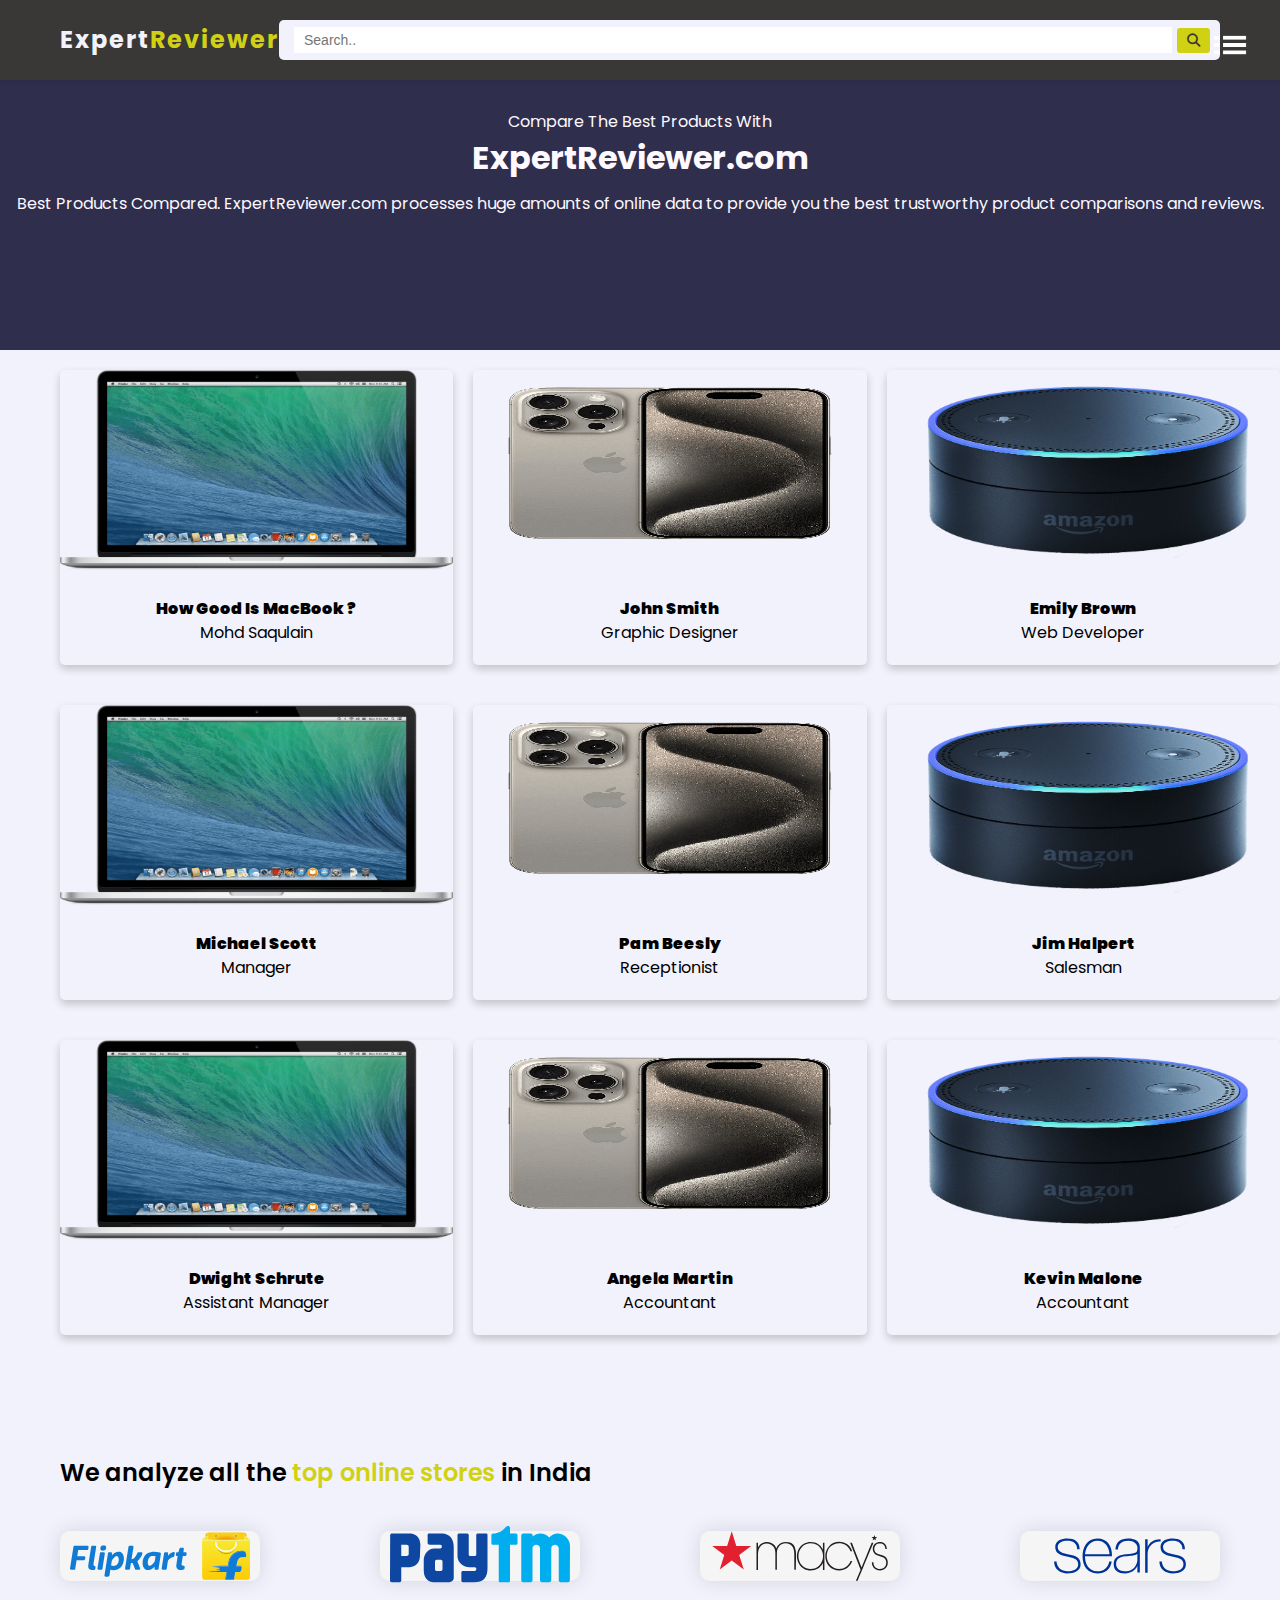
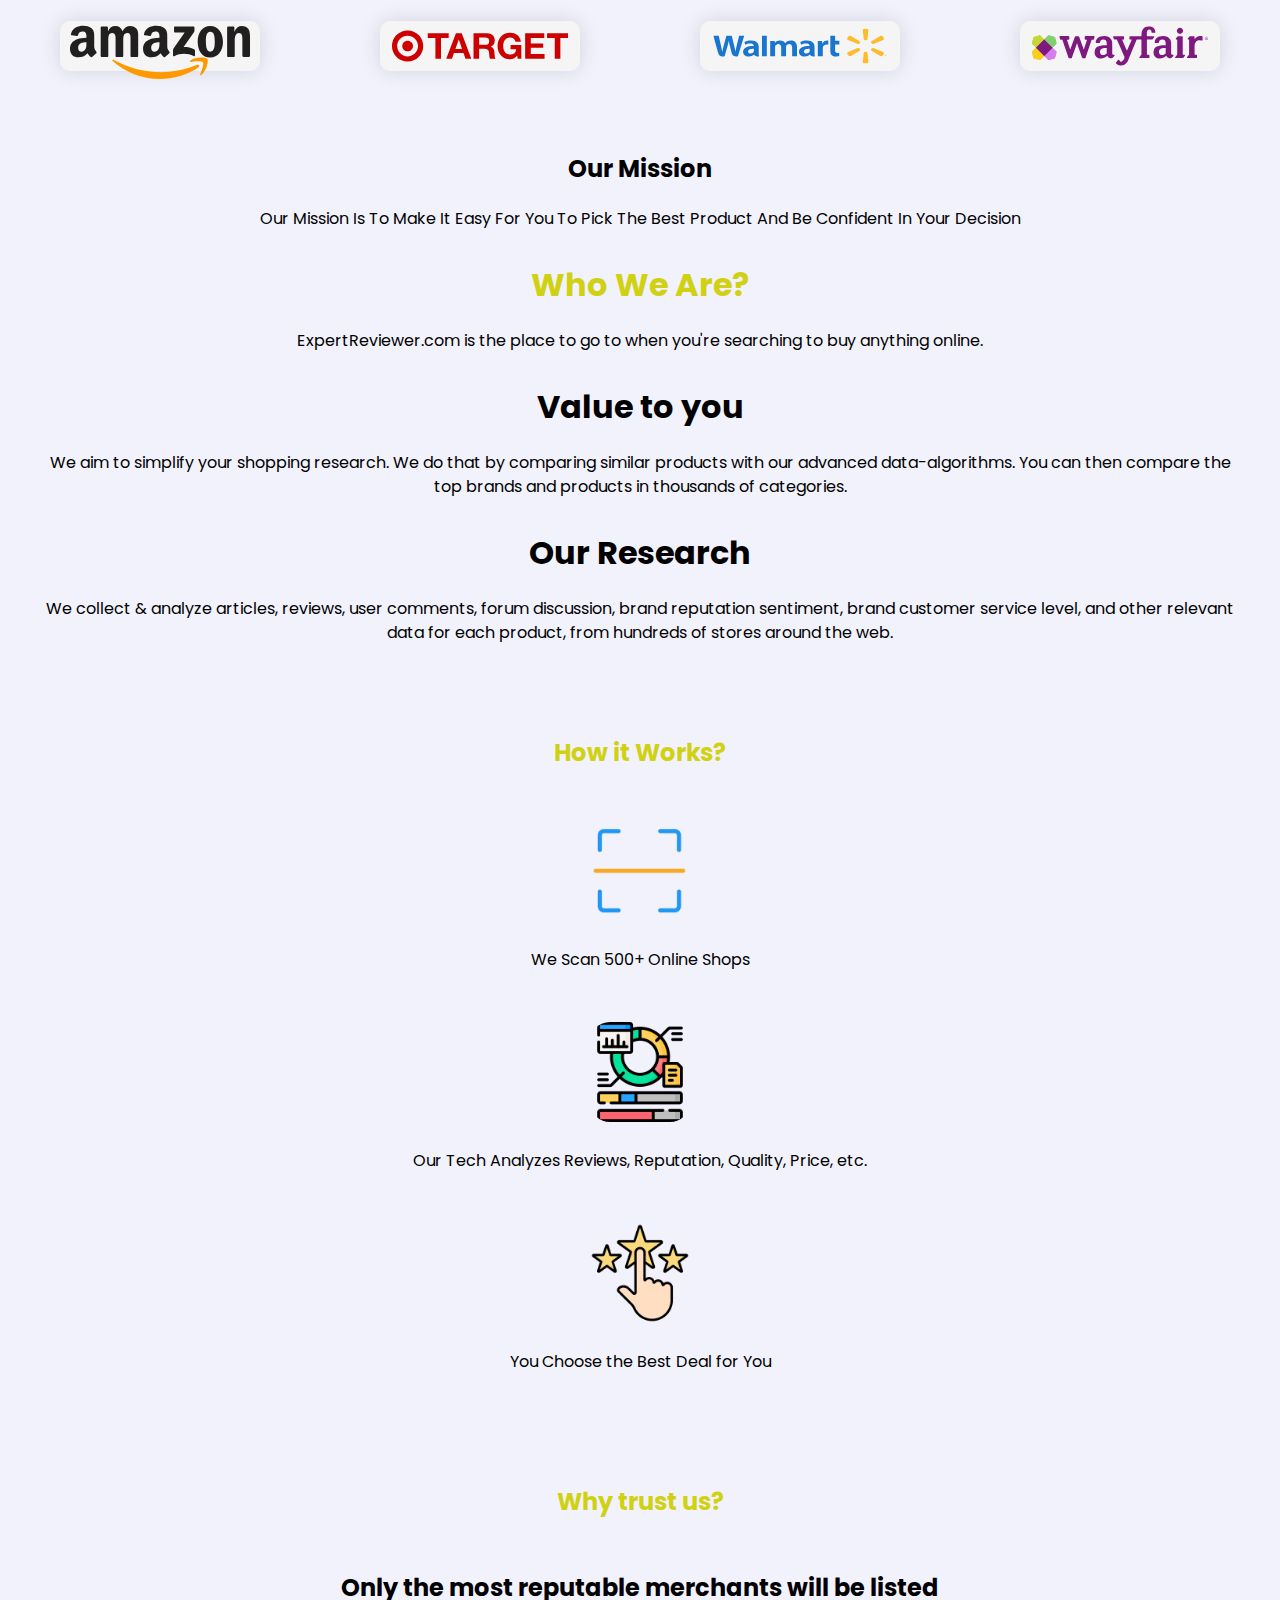
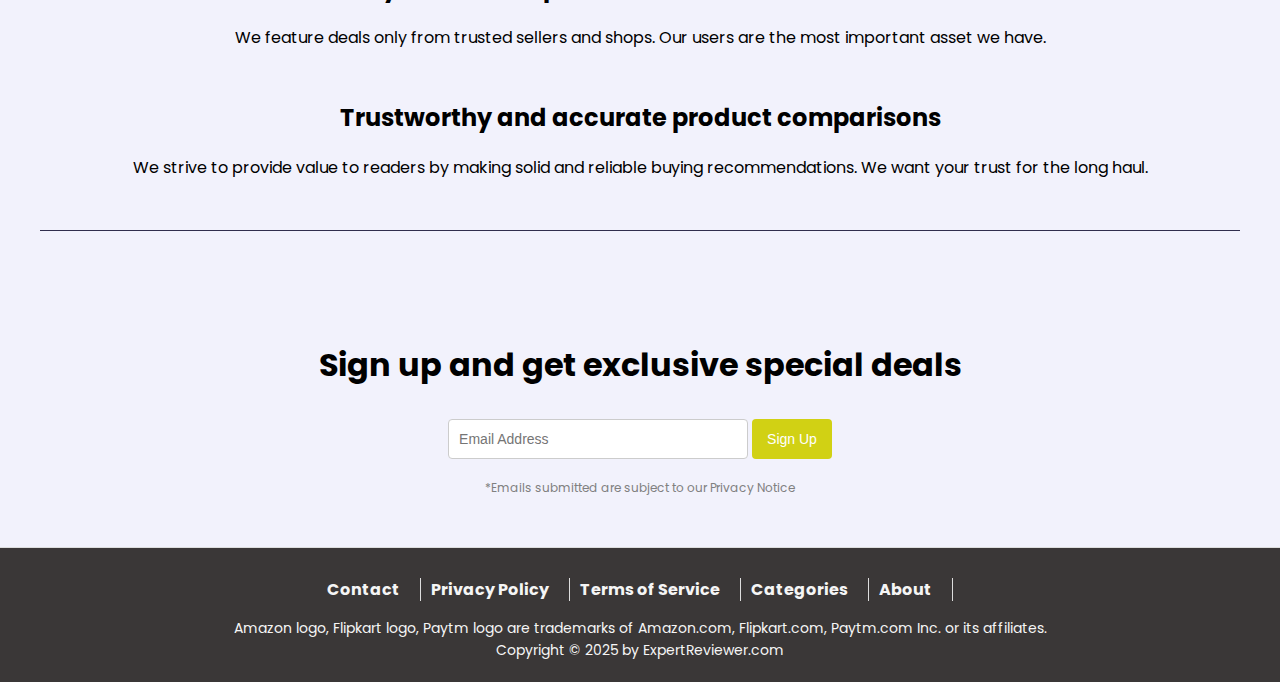
<file: index.html>
<!DOCTYPE html>
<html lang="en">
<head>
    <meta charset="UTF-8">
    <meta name="viewport" content="width=device-width, initial-scale=1.0">
    <title>Expert Reviewer</title>
    <link rel="icon" type="image/png" href="Images/Er.png" />
    <link rel="stylesheet" href="Css/style.css">
    <link rel="stylesheet" href="https://cdnjs.cloudflare.com/ajax/libs/font-awesome/6.7.2/css/all.min.css">
    <script src="Js/script.js"></script>
</head>
<body>
<header class="nav-bar">
    <div class="header-container">
        <div class="logo">
            <a href="index.html">Expert<span>Reviewer</span></a>
        </div>
        <ul class="nav">
            <li><a href="Categories.html">Browse Products<i class="arrow"></i><div class="line"></div></a></li>
            <li><a href="Reviews.html">Reviews<div class="line"></div></a></li>
            <li><a href="#">About<div class="line"></div></a></li>
            <li><a href="#">Today's Deals<div class="line"></div></a></li>
        </ul>
        <div class="search-bar">
            <input type="text" placeholder="Search..">
            <button type="submit"><i class="fa fa-search"></i></button>
        </div>
        <img src="Images/menu_button.png" alt="" class="menu-btn">
    </div>
</header>
<div class="header-collapsible-container">
    <div class="browse-by-categories">
        <p>Popular Categories</p>
        <ul>
            <li><a href="#">Browse By Popularity</a></li>
            <li><a href="#">Browse By Categories</a></li>
            <li><a href="#">Browse By Categories</a></li>
            <li><a href="#">Browse By Categories</a></li>
        </ul>
    </div>
    <div class="browse-by-categories">
        <p>Other Categories</p>
        <ul>
            <li><a href="#">Browse By Popularity</a></li>
            <li><a href="#">Browse By Categories</a></li>
            <li><a href="#">Browse By Categories</a></li>
            <li><a href="#">Browse By Categories</a></li>
        </ul>
    </div>
    <div class="browse-by-categories">
        <p>Xyz Categories</p>
        <ul>
            <li><a href="#">Browse By Popularity</a></li>
            <li><a href="#">Browse By Categories</a></li>
            <li><a href="#">Browse By Categories</a></li>
            <li><a href="#">Browse By Categories</a></li>
        </ul>
    </div>
</div>
<div class="header-info-section">
<p>Compare The Best Products With</p>
<h1>ExpertReviewer.com</h1>
<p>Best Products Compared. ExpertReviewer.com processes huge amounts of online data to provide you the best trustworthy product comparisons and reviews.</p>
</div>  
<div class="categories-strip">
    <a href="#" class="btn">Electronics</a>
    <a href="#" class="btn">Home and Kitchen</a>
    <a href="#" class="btn">Games</a>
    <a href="#" class="btn">Computers and Laptops</a>
    <a href="#" class="btn">Sports and Fittness</a>
</div>
<div class="mid-section">
      <!-- Row 1 -->
      <div class="row">
        <div class="card">
          <img src="Images/Alexa.png" alt="Avatar">
          <div class="container">
            <h4><b>How Good Is MacBook ? </b></h4>
            <p>Mohd Saqulain</p>
          </div>
        </div>
        <div class="card">
          <img src="Images/iphone.png" alt="Avatar">
          <div class="container">
            <h4><b>John Smith</b></h4>
            <p>Graphic Designer</p>
          </div>
        </div>
        <div class="card">
          <img src="Images/laptop.png" alt="Avatar">
          <div class="container">
            <h4><b>Emily Brown</b></h4>
            <p>Web Developer</p>
          </div>
        </div>
      </div>

      <div class="row">
        <div class="card">
          <img src="Images/Alexa.png" alt="Avatar">
          <div class="container">
            <h4><b>Michael Scott</b></h4>
            <p>Manager</p>
          </div>
        </div>
        <div class="card">
          <img src="Images/iphone.png" alt="Avatar">
          <div class="container">
            <h4><b>Pam Beesly</b></h4>
            <p>Receptionist</p>
          </div>
        </div>
        <div class="card">
          <img src="Images/laptop.png" alt="Avatar">
          <div class="container">
            <h4><b>Jim Halpert</b></h4>
            <p>Salesman</p>
          </div>
        </div>
      </div>
  
      
      <div class="row">
        <div class="card">
          <img src="Images/Alexa.png" alt="Avatar">
          <div class="container">
            <h4><b>Dwight Schrute</b></h4>
            <p>Assistant Manager</p>
          </div>
        </div>
        <div class="card">
          <img src="Images/iphone.png" alt="Avatar">
          <div class="container">
            <h4><b>Angela Martin</b></h4>
            <p>Accountant</p>
          </div>
        </div>
        <div class="card">
          <img src="Images/laptop.png" alt="Avatar">
          <div class="container">
            <h4><b>Kevin Malone</b></h4>
            <p>Accountant</p>
          </div>
        </div>
      </div>
  </div>
<div class="lower-sections">
  <div class="lower-sections-1">
    <h2>We analyze all the <span>top online stores</span> in India</h2>
    <ul>
      <li class="btn"><img src="Images/flipkart.svg" alt=""></li>
      <li class="btn"><img src="Images/paytm.svg" alt=""></li>
      <li class="btn"><img src="Images/macys.svg" alt=""></li>
      <li class="btn"><img src="Images/sears.svg" alt=""></li>
    </ul>
    <ul>
      <li class="btn"><img src="Images/amazon.svg" alt=""></li>
      <li class="btn"><img src="Images/target.svg" alt=""></li>
      <li class="btn"><img src="Images/walmart.svg" alt=""></li>
      <li class="btn"><img src="Images/wayfair.svg" alt=""></li>
    </ul>
  </div>
  <div class="lower-sections-2">
    <h2>Our Mission</h2>
    <p>Our Mission Is To Make It Easy For You To Pick The Best Product And Be Confident In Your Decision</p>
    <div class="lower-sections-2-row">
      <div class="lower-sections-2-item">
        <h1 style="color: var(--text-yellow);">Who We Are?</h1>
        <p>ExpertReviewer.com is the place to go to when you're searching to buy anything online.</p>
      </div>
      <div class="lower-sections-2-item">
        <h1>Value to you</h1>
        <p>We aim to simplify your shopping research. We do that by comparing similar products with our advanced data-algorithms. You can then compare the top brands and products in thousands of categories.</p>
      </div>
      <div class="lower-sections-2-item">
        <h1>Our Research</h1>
        <p>We collect & analyze articles, reviews, user comments, forum discussion, brand reputation sentiment, brand customer service level, and other relevant data for each product, from hundreds of stores around the web.</p>
      </div>
    </div>
  </div>
  <div class="lower-sections-3">
    <h2 style="color: var(--text-yellow);">How it Works?</h2>
    <div class="lower-sections-3-row">
      <div class="lower-sections-3-item">
        <img src="Images/qr-scan.png">
        <p>We Scan 500+ Online Shops</p>
      </div>
      <div class="lower-sections-3-item">
        <img src="Images/analytics.png">
        <p>Our Tech Analyzes Reviews, Reputation, Quality, Price, etc.</p>
      </div>
      <div class="lower-sections-3-item">
        <img src="Images/rating.png">
        <p>You Choose the Best Deal for You</p>
      </div>
    </div>
  </div>
  <div class="lower-sections-4">
    <h2 style="color: var(--text-yellow);">Why trust us?</h2>
    <div class="lower-sections-4-row">
      <div class="lower-sections-4-item">
        <h2>Only the most reputable merchants will be listed</h2>
        <p>We feature deals only from trusted sellers and shops. Our users are the most important asset we have.</p>
      </div>
      <div class="lower-sections-4-item">
        <h2>Trustworthy and accurate product comparisons</h2>
        <p>We strive to provide value to readers by making solid and reliable buying recommendations. We want your trust for the long haul.</p>
      </div>
    </div>
  </div>
  <div class="lower-sections-5">
    <div class="lower-sections-5-row">
      <div class="lower-sections-5-item">
        <h1>Sign up and get exclusive special deals</h1>
      </div>
      <div class="lower-sections-5-item">
        <input type="email" placeholder="Email Address">
            <button type="submit">Sign Up</button>
        <p>*Emails submitted are subject to our Privacy Notice</p>
      </div>
    </div>
  </div>
</div>
<footer class="site-footer">
  <div class="footer-links">
    <ul>
      <li><a href="#contact">Contact</a></li>
      <li><a href="#privacy-policy">Privacy Policy</a></li>
      <li><a href="#terms-of-service">Terms of Service</a></li>
      <li><a href="#categories">Categories</a></li>
      <li><a href="#about">About</a></li>
    </ul>
  </div>
  <div class="footer-disclaimer">
    <p>Amazon logo, Flipkart logo, Paytm logo are trademarks of Amazon.com, Flipkart.com, Paytm.com Inc. or its affiliates.</p>
    <p>Copyright © 2025 by ExpertReviewer.com</p>
  </div>
</footer>
</body>
</html>
</file>
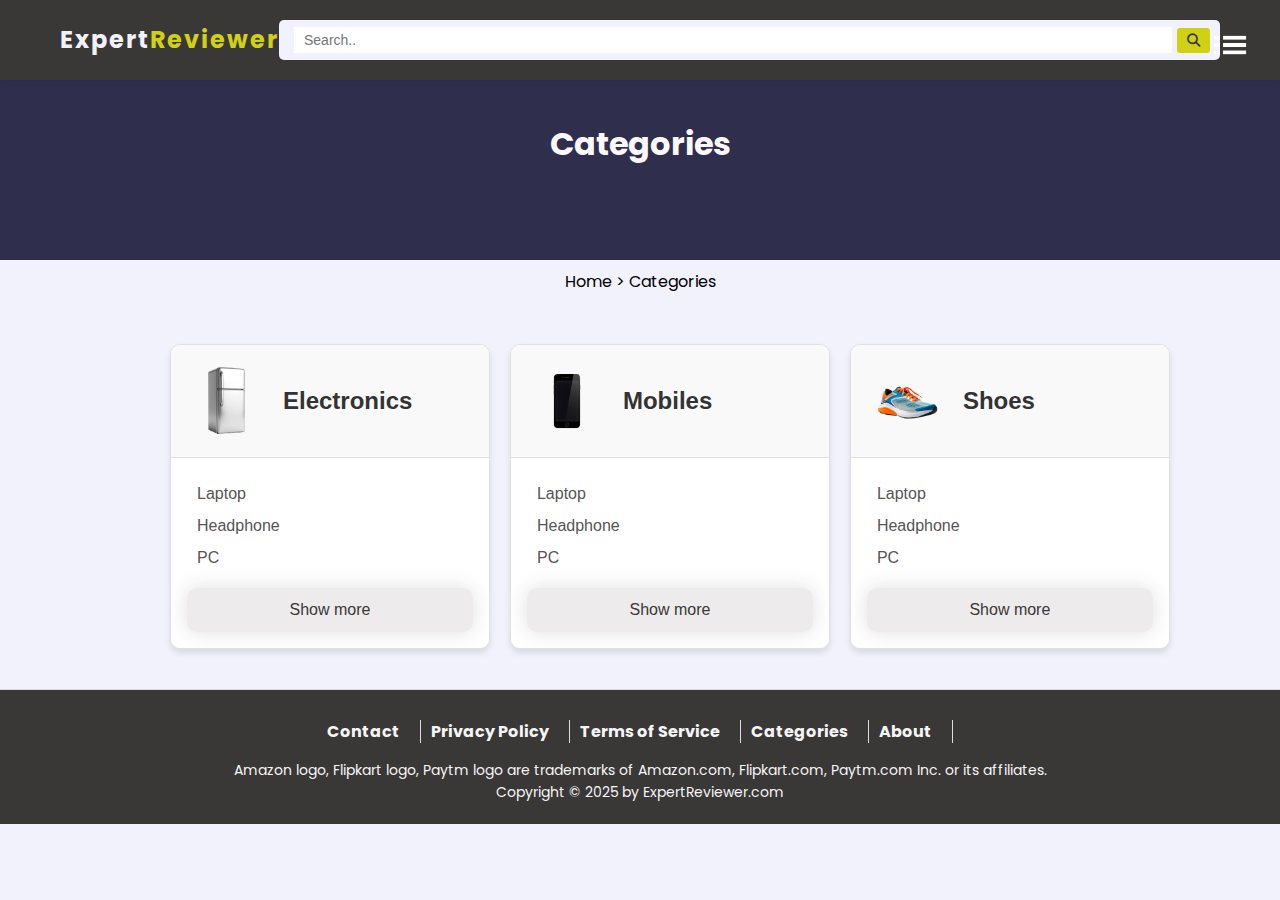
<file: Categories.html>
<!DOCTYPE html>
<html lang="en">
<head>
    <meta charset="UTF-8">
    <meta name="viewport" content="width=device-width, initial-scale=1.0">
    <title>Categories</title>
    <link rel="icon" type="image/png" href="Images/Er.png" />
    <link rel="stylesheet" href="Css/style.css">
    <link rel="stylesheet" href="Css/categories.css">
    <link rel="stylesheet" href="https://cdnjs.cloudflare.com/ajax/libs/font-awesome/6.7.2/css/all.min.css">
    <script src="Js/script.js"></script>
</head>
<body>
    <header class="nav-bar">
        <div class="header-container">
            <div class="logo">
                <a href="index.html">Expert<span>Reviewer</span></a>
            </div>
            <ul class="nav">
                <li><a href="#">Browse Products<i class="arrow"></i><div class="line"></div></a></li>
                <li><a href="#">Reviews<div class="line"></div></a></li>
                <li><a href="#">About<div class="line"></div></a></li>
                <li><a href="#">Today's Deals<div class="line"></div></a></li>
            </ul>
            <div class="search-bar">
                <input type="text" placeholder="Search..">
                <button type="submit"><i class="fa fa-search"></i></button>
            </div>
            <img src="Images/menu_button.png" alt="" class="menu-btn">
        </div>
    </header>
    <div class="header-collapsible-container">
        <div class="browse-by-categories">
            <p>Popular Categories</p>
            <ul>
                <li><a href="#">Browse By Popularity</a></li>
                <li><a href="#">Browse By Categories</a></li>
                <li><a href="#">Browse By Categories</a></li>
                <li><a href="#">Browse By Categories</a></li>
            </ul>
        </div>
        <div class="browse-by-categories">
            <p>Other Categories</p>
            <ul>
                <li><a href="#">Browse By Popularity</a></li>
                <li><a href="#">Browse By Categories</a></li>
                <li><a href="#">Browse By Categories</a></li>
                <li><a href="#">Browse By Categories</a></li>
            </ul>
        </div>
        <div class="browse-by-categories">
            <p>Xyz Categories</p>
            <ul>
                <li><a href="#">Browse By Popularity</a></li>
                <li><a href="#">Browse By Categories</a></li>
                <li><a href="#">Browse By Categories</a></li>
                <li><a href="#">Browse By Categories</a></li>
            </ul>
        </div>
    </div>
    <div class="header-info-section">
    <h1>Categories</h1>
    </div>  
    <div class="categories-strip">
        <a href="#" class="btn">Electronics</a>
        <a href="#" class="btn">Home and Kitchen</a>
        <a href="#" class="btn">Games</a>
        <a href="#" class="btn">Computers and Laptops</a>
        <a href="#" class="btn">Sports and Fittness</a>
    </div>
<div class="bread-crumb">
    Home > Categories
</div>
<div class="categories-list">
    <div class="row">
        <div class="card">
            <div class="card-header">
              <img src="Images/fridge.png" alt="Electronics" class="card-image" />
              <h2 class="card-title">Electronics</h2>
            </div>
            <hr />
            <div class="card-categories">
              <ul>
                <li>Laptop</li>
                <li>Headphone</li>
                <li>PC</li>
              </ul>
              <a href="" class="btn">Show more</a>
            </div>
          </div> 
          <div class="card">
            <div class="card-header">
              <img src="Images/phone.png" alt="Electronics" class="card-image" />
              <h2 class="card-title">Mobiles</h2>
            </div>
            <hr />
            <div class="card-categories">
              <ul>
                <li>Laptop</li>
                <li>Headphone</li>
                <li>PC</li>
              </ul>
              <a href="" class="btn">Show more</a>
            </div>
          </div>  
          <div class="card">
            <div class="card-header">
              <img src="Images/shoes.png" alt="Electronics" class="card-image" />
              <h2 class="card-title">Shoes</h2>
            </div>
            <hr />
            <div class="card-categories">
              <ul>
                <li>Laptop</li>
                <li>Headphone</li>
                <li>PC</li>
              </ul>
              <a href="Shoes.html" class="btn">Show more</a>
            </div>
          </div>   
    </div> 
         
</div>
<footer class="site-footer">
    <div class="footer-links">
      <ul>
        <li><a href="#contact">Contact</a></li>
        <li><a href="#privacy-policy">Privacy Policy</a></li>
        <li><a href="#terms-of-service">Terms of Service</a></li>
        <li><a href="#categories">Categories</a></li>
        <li><a href="#about">About</a></li>
      </ul>
    </div>
    
    <div class="footer-disclaimer">
      <p>Amazon logo, Flipkart logo, Paytm logo are trademarks of Amazon.com, Flipkart.com, Paytm.com Inc. or its affiliates.</p>
      <p>Copyright © 2025 by ExpertReviewer.com</p>
    </div>
  </footer>
</body>
</html>
</file>
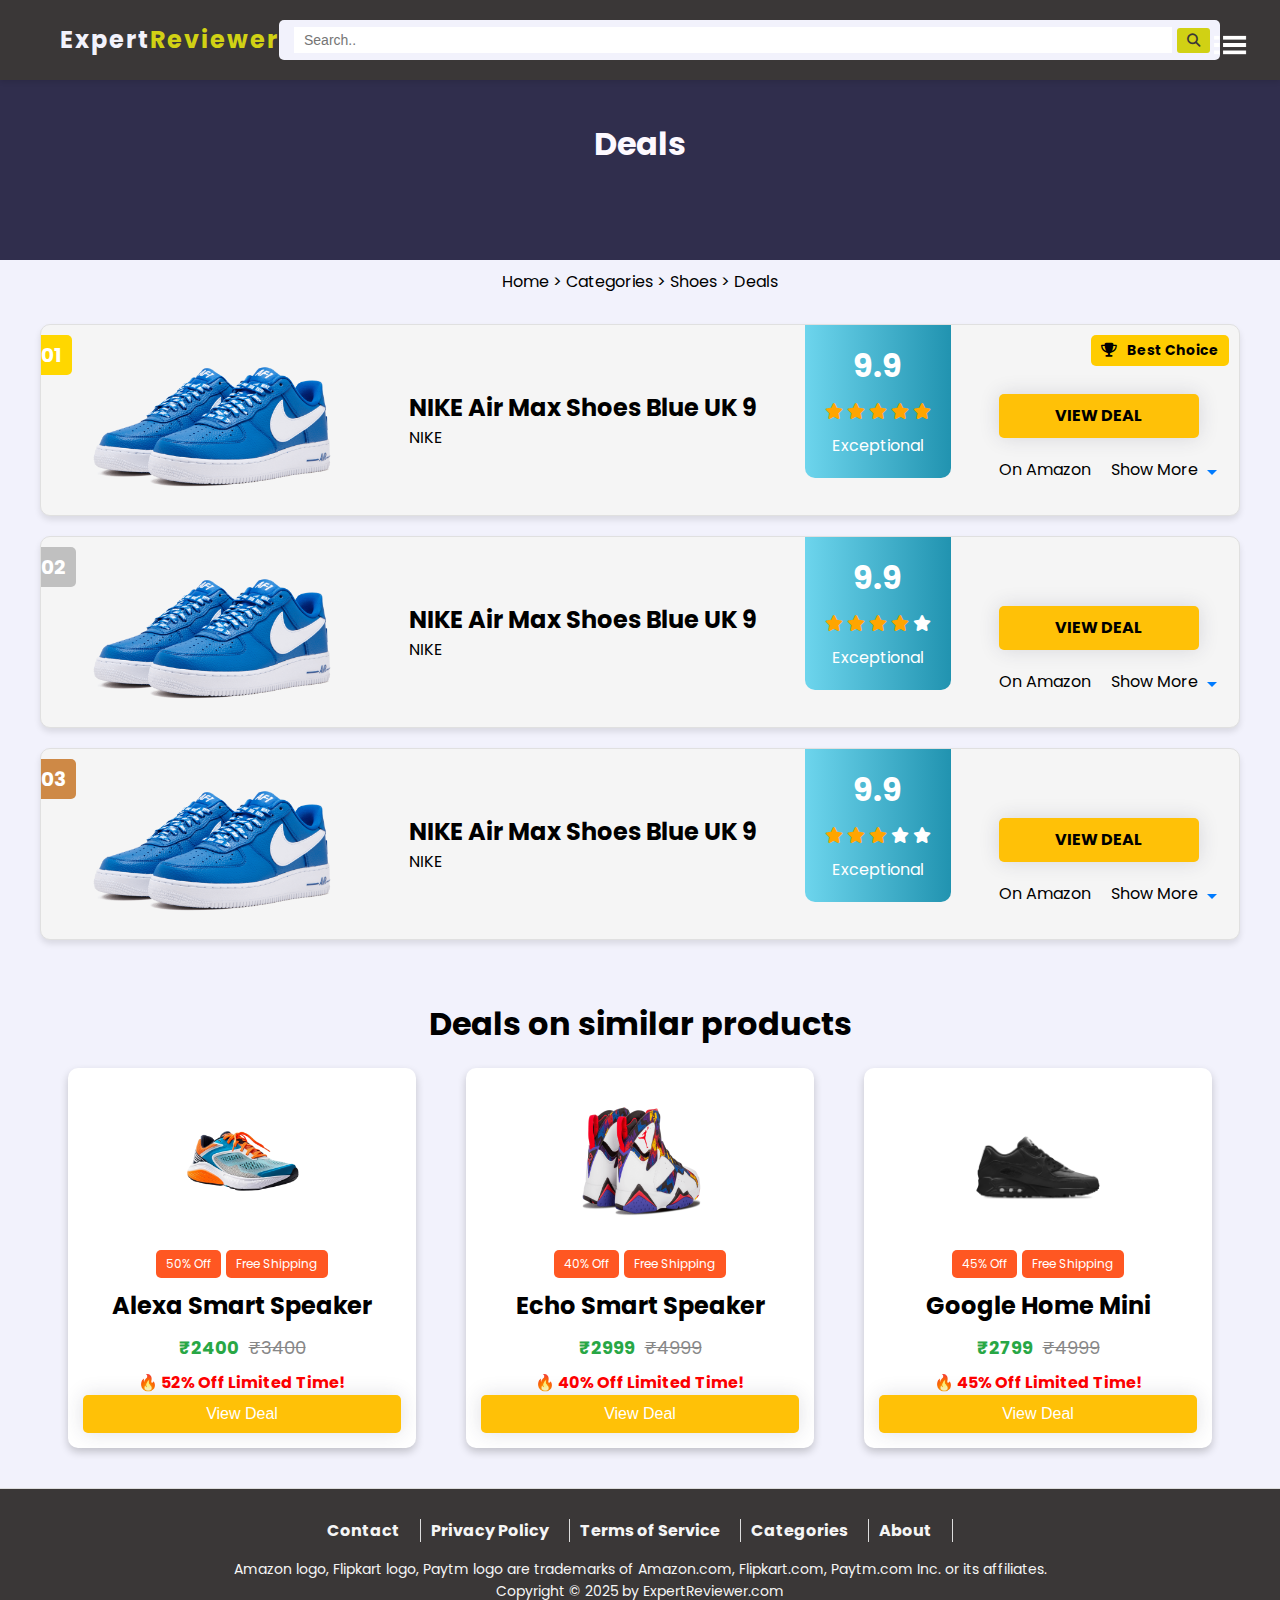
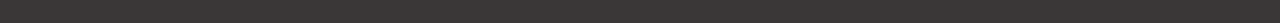
<file: Deals-Page.html>
<!DOCTYPE html>
<html lang="en">
<head>
    <meta charset="UTF-8">
    <meta name="viewport" content="width=device-width, initial-scale=1.0">
    <title>Deals</title>
    <link rel="icon" type="image/png" href="Images/Er.png" />
    <link rel="stylesheet" href="Css/style.css">
    <link rel="stylesheet" href="Css/deals.css">
    <link rel="stylesheet" href="Css/categories.css">
    <link rel="stylesheet" href="https://cdnjs.cloudflare.com/ajax/libs/font-awesome/6.7.2/css/all.min.css">
    <script src="Js/script.js"></script>
</head>
<body>
    <header class="nav-bar">
        <div class="header-container">
            <div class="logo">
                <a href="index.html">Expert<span>Reviewer</span></a>
            </div>
            <ul class="nav">
                <li><a href="#">Browse Products<i class="arrow"></i><div class="line"></div></a></li>
                <li><a href="#">Reviews<div class="line"></div></a></li>
                <li><a href="#">About<div class="line"></div></a></li>
                <li><a href="#">Today's Deals<div class="line"></div></a></li>
            </ul>
            <div class="search-bar">
                <input type="text" placeholder="Search..">
                <button type="submit"><i class="fa fa-search"></i></button>
            </div>
            <img src="Images/menu_button.png" alt="" class="menu-btn">
        </div>
    </header>
    <div class="header-collapsible-container">
        <div class="browse-by-categories">
            <p>Popular Categories</p>
            <ul>
                <li><a href="#">Browse By Popularity</a></li>
                <li><a href="#">Browse By Categories</a></li>
                <li><a href="#">Browse By Categories</a></li>
                <li><a href="#">Browse By Categories</a></li>
            </ul>
        </div>
        <div class="browse-by-categories">
            <p>Other Categories</p>
            <ul>
                <li><a href="#">Browse By Popularity</a></li>
                <li><a href="#">Browse By Categories</a></li>
                <li><a href="#">Browse By Categories</a></li>
                <li><a href="#">Browse By Categories</a></li>
            </ul>
        </div>
        <div class="browse-by-categories">
            <p>Xyz Categories</p>
            <ul>
                <li><a href="#">Browse By Popularity</a></li>
                <li><a href="#">Browse By Categories</a></li>
                <li><a href="#">Browse By Categories</a></li>
                <li><a href="#">Browse By Categories</a></li>
            </ul>
        </div>
    </div>
    <div class="header-info-section">
    <h1>Deals</h1>
    </div>  
    <div class="categories-strip">
        <a href="#" class="btn">Electronics</a>
        <a href="#" class="btn">Home and Kitchen</a>
        <a href="#" class="btn">Games</a>
        <a href="#" class="btn">Computers and Laptops</a>
        <a href="#" class="btn">Sports and Fittness</a>
    </div>
<div class="bread-crumb">
    Home > Categories > Shoes > Deals
</div>
<div class="deals-container">
    <ul>
        <li>
            <div class="deal-item-box-container">
                <div class="deal-item-box-above">
                    <div class="deal-rank">01</div>
                    <div class="best-choice"><i class="fa-solid fa-trophy"></i>Best Choice</div>
                    <img src="Images/nike-air.png" alt="">
                    <div class="middle-info">
                        <h2>NIKE Air Max Shoes Blue UK 9</h2>
                        <p>NIKE</p>
                    </div>
                    <div class="rating">
                        <h1>9.9</h1>
                        <div class="star-rating">
                            <span class="fa fa-star checked"></span>
                            <span class="fa fa-star checked"></span>
                            <span class="fa fa-star checked"></span>
                            <span class="fa fa-star checked"></span>
                            <span class="fa fa-star checked"></span>
                        </div>
                        <p>Exceptional</p>
                    </div>
                    <div class="end-info">
                        <a href="" class="deal-button btn">View Deal</a>
                        <div class="end-info-details">
                            <p>On Amazon</p>
                            <p class="show-more" onclick="toggleDetails(this)">
                                Show More <span class="arrow-show-more"></span>
                            </p>
                        </div>
                    </div>
                    <div class="extra-details">
                        <p>Extra details about the product.</p>
                        <p>Product specifications, reviews, or any other additional information.</p>
                    </div>
                </div>
                <div class="deal-item-box-below">
                    <div class="deal-item-box-below-container">
                        <div class="deal-item-box-below-highlights">
                            <h2>Highlights</h2>
                            <ul>
                                <li>Nike Air Max</li>
                            </ul>
                        </div> 
                        <div class="deal-item-box-below-deal">
                            <div class="deal-price-image">
                                <h2>₹3,920.00</h2>
                                <img src="Images/amazon.svg" alt="Amazon">
                            </div>
                            <button class="btn">View</button>
                        </div> 
                    </div>
                </div>
                
            </div>    
        </li>
        <li>
            <div class="deal-item-box-container">
                <div class="deal-item-box-above">
                    <div class="deal-rank" style="background: silver;">02</div>
                    <div class="best-choice" style="display: none;"><i class="fa-solid fa-trophy"></i>Best Choice</div>
                    <img src="Images/nike-air.png" alt="">
                    <div class="middle-info">
                        <h2>NIKE Air Max Shoes Blue UK 9</h2>
                        <p>NIKE</p>
                    </div>
                    <div class="rating">
                        <h1>9.9</h1>
                        <div class="star-rating">
                            <span class="fa fa-star checked"></span>
                            <span class="fa fa-star checked"></span>
                            <span class="fa fa-star checked"></span>
                            <span class="fa fa-star checked"></span>
                            <span class="fa fa-star"></span>
                        </div>
                        <p>Exceptional</p>
                    </div>
                    <div class="end-info">
                        <a href="" class="deal-button btn">View Deal</a>
                        <div class="end-info-details">
                            <p>On Amazon</p>
                            <p class="show-more" onclick="toggleDetails(this)">
                                Show More <span class="arrow-show-more"></span>
                            </p>
                        </div>
                    </div>
                    <div class="extra-details">
                        <p>Extra details about the product.</p>
                        <p>Product specifications, reviews, or any other additional information.</p>
                    </div>
                </div>
                <div class="deal-item-box-below">
                    <div class="deal-item-box-below-container">
                        <div class="deal-item-box-below-highlights">
                            <h2>Highlights</h2>
                            <ul>
                                <li>Nike Air Max</li>
                            </ul>
                        </div> 
                        <div class="deal-item-box-below-deal">
                            <div class="deal-price-image">
                                <h2>₹3,920.00</h2>
                                <img src="Images/amazon.svg" alt="Amazon">
                            </div>
                            <button class="btn">View</button>
                        </div> 
                    </div>
                </div>
                
            </div>    
        </li>
        <li>
            <div class="deal-item-box-container">
                <div class="deal-item-box-above">
                    <div class="deal-rank" style="background: #CE8946;">03</div>
                    <div class="best-choice" style="display: none;"><i class="fa-solid fa-trophy"></i>Best Choice</div>
                    <img src="Images/nike-air.png" alt="">
                    <div class="middle-info">
                        <h2>NIKE Air Max Shoes Blue UK 9</h2>
                        <p>NIKE</p>
                    </div>
                    <div class="rating">
                        <h1>9.9</h1>
                        <div class="star-rating">
                            <span class="fa fa-star checked"></span>
                            <span class="fa fa-star checked"></span>
                            <span class="fa fa-star checked"></span>
                            <span class="fa fa-star"></span>
                            <span class="fa fa-star"></span>
                        </div>
                        <p>Exceptional</p>
                    </div>
                    <div class="end-info">
                        <a href="" class="deal-button btn">View Deal</a>
                        <div class="end-info-details">
                            <p>On Amazon</p>
                            <p class="show-more" onclick="toggleDetails(this)">
                                Show More <span class="arrow-show-more"></span>
                            </p>
                        </div>
                    </div>
                    <div class="extra-details">
                        <p>Extra details about the product.</p>
                        <p>Product specifications, reviews, or any other additional information.</p>
                    </div>
                </div>
                <div class="deal-item-box-below">
                    <div class="deal-item-box-below-container">
                        <div class="deal-item-box-below-highlights">
                            <h2>Highlights</h2>
                            <ul>
                                <li>Nike Air Max</li>
                            </ul>
                        </div> 
                        <div class="deal-item-box-below-deal">
                            <div class="deal-price-image">
                                <h2>₹3,920.00</h2>
                                <img src="Images/amazon.svg" alt="Amazon">
                            </div>
                            <button class="btn">View</button>
                        </div> 
                    </div>
                </div>
                
            </div>    
        </li>
    </ul> 
    <div class="more-deals">
        <h1>Deals on similar products</h1>
        <div class="deal-container">
            <div class="deal-card">
                <img src="Images/shoes.png" alt="Alexa Device" class="product-image">
                <div class="deal-tags">
                    <span class="discount">50% Off</span>
                    <span class="shipping">Free Shipping</span>
                </div>
                <h2 class="product-title">Alexa Smart Speaker</h2>
                <div class="price-container">
                    <span class="current-price">₹2400</span>
                    <span class="old-price"><strike>₹3400</strike></span>
                </div>
                <p class="discount-text">🔥 52% Off Limited Time!</p>
                <button class="btn">View Deal</button>
            </div>
            <div class="deal-card">
                <img src="Images/basketball-shoes.png" alt="Echo Device" class="product-image">
                <div class="deal-tags">
                    <span class="discount">40% Off</span>
                    <span class="shipping">Free Shipping</span>
                </div>
                <h2 class="product-title">Echo Smart Speaker</h2>
                <div class="price-container">
                    <span class="current-price">₹2999</span>
                    <span class="old-price"><strike>₹4999</strike></span>
                </div>
                <p class="discount-text">🔥 40% Off Limited Time!</p>
                <button class="btn">View Deal</button>
            </div>
            <div class="deal-card">
                <img src="Images/sneakers.png" alt="Google Home" class="product-image">
                <div class="deal-tags">
                    <span class="discount">45% Off</span>
                    <span class="shipping">Free Shipping</span>
                </div>
                <h2 class="product-title">Google Home Mini</h2>
                <div class="price-container">
                    <span class="current-price">₹2799</span>
                    <span class="old-price"><strike>₹4999</strike></span>
                </div>
                <p class="discount-text">🔥 45% Off Limited Time!</p>
                <button class="btn">View Deal</button>
            </div>
        </div>
    </div>
    
</div>
<footer class="site-footer">
    <div class="footer-links">
      <ul>
        <li><a href="#contact">Contact</a></li>
        <li><a href="#privacy-policy">Privacy Policy</a></li>
        <li><a href="#terms-of-service">Terms of Service</a></li>
        <li><a href="#categories">Categories</a></li>
        <li><a href="#about">About</a></li>
      </ul>
    </div>
    
    <div class="footer-disclaimer">
      <p>Amazon logo, Flipkart logo, Paytm logo are trademarks of Amazon.com, Flipkart.com, Paytm.com Inc. or its affiliates.</p>
      <p>Copyright © 2025 by ExpertReviewer.com</p>
    </div>
  </footer>
  
<script>
    function toggleDetails(button) {
        // Get the container of the deal item box
        const dealItemBoxContainer = button.closest('.deal-item-box-container');
        
        // Find the extra details and the arrow element inside the current deal item box
        const extraDetails = dealItemBoxContainer.querySelector('.deal-item-box-below');
        const arrow = button.querySelector('.arrow-show-more'); 
        
        const isVisible = extraDetails.classList.contains('show');

        // Toggle the display of extra details with smooth transition
        if (isVisible) {
            extraDetails.classList.remove('show');
            arrow.classList.remove('rotate'); // Remove rotation (arrow points down)
            button.innerHTML = 'Show More <span class="arrow-show-more"></span>';
        } else {
            extraDetails.classList.add('show');
            arrow.classList.add('rotate'); // Add rotation (arrow points up)
            button.innerHTML = 'Show Less <span class="arrow-show-more rotate"></span>';
        }
    }
</script>


</body>
</html>
</file>
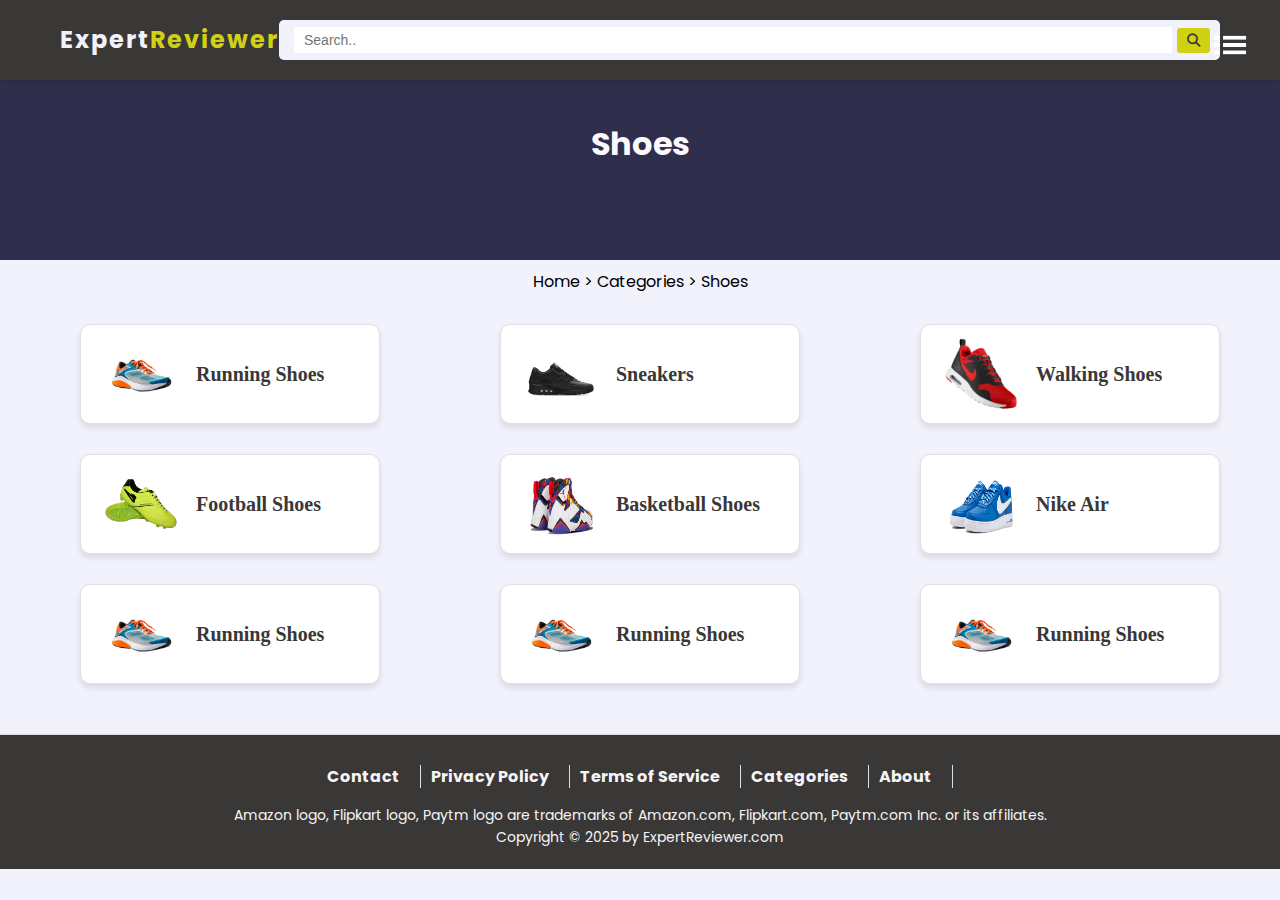
<file: Shoes.html>
<!DOCTYPE html>
<html lang="en">
<head>
    <meta charset="UTF-8">
    <meta name="viewport" content="width=device-width, initial-scale=1.0">
    <title>Shoes</title>
    <link rel="icon" type="image/png" href="Images/Er.png" />
    <link rel="stylesheet" href="Css/style.css">
    <link rel="stylesheet" href="Css/shoes.css">
    <link rel="stylesheet" href="Css/categories.css">
    <link rel="stylesheet" href="https://cdnjs.cloudflare.com/ajax/libs/font-awesome/6.7.2/css/all.min.css">
    <script src="Js/script.js"></script>
</head>
<body>
    <header class="nav-bar">
        <div class="header-container">
            <div class="logo">
                <a href="index.html">Expert<span>Reviewer</span></a>
            </div>
            <ul class="nav">
                <li><a href="#">Browse Products<i class="arrow"></i><div class="line"></div></a></li>
                <li><a href="#">Reviews<div class="line"></div></a></li>
                <li><a href="#">About<div class="line"></div></a></li>
                <li><a href="#">Today's Deals<div class="line"></div></a></li>
            </ul>
            <div class="search-bar">
                <input type="text" placeholder="Search..">
                <button type="submit"><i class="fa fa-search"></i></button>
            </div>
            <img src="Images/menu_button.png" alt="" class="menu-btn">
        </div>
    </header>
    <div class="header-collapsible-container">
        <div class="browse-by-categories">
            <p>Popular Categories</p>
            <ul>
                <li><a href="#">Browse By Popularity</a></li>
                <li><a href="#">Browse By Categories</a></li>
                <li><a href="#">Browse By Categories</a></li>
                <li><a href="#">Browse By Categories</a></li>
            </ul>
        </div>
        <div class="browse-by-categories">
            <p>Other Categories</p>
            <ul>
                <li><a href="#">Browse By Popularity</a></li>
                <li><a href="#">Browse By Categories</a></li>
                <li><a href="#">Browse By Categories</a></li>
                <li><a href="#">Browse By Categories</a></li>
            </ul>
        </div>
        <div class="browse-by-categories">
            <p>Xyz Categories</p>
            <ul>
                <li><a href="#">Browse By Popularity</a></li>
                <li><a href="#">Browse By Categories</a></li>
                <li><a href="#">Browse By Categories</a></li>
                <li><a href="#">Browse By Categories</a></li>
            </ul>
        </div>
    </div>
    <div class="header-info-section">
    <h1>Shoes</h1>
    </div>  
    <div class="categories-strip">
        <a href="#" class="btn">Electronics</a>
        <a href="#" class="btn">Home and Kitchen</a>
        <a href="#" class="btn">Games</a>
        <a href="#" class="btn">Computers and Laptops</a>
        <a href="#" class="btn">Sports and Fittness</a>
    </div>
<div class="bread-crumb">
    Home > Categories > Shoes
</div>
<div class="categories-list-shoes">
    <div class="product-item-container">
        <div class="row">
            <div class="product-item">
                <div class="item-box">
                    <img class="product-item-img" src="Images/shoes.png" alt="">
                    <h2>Running Shoes</h2>
                </div>
            </div>
            <div class="product-item">
                <div class="item-box">
                    <img class="product-item-img" src="Images/sneakers.png" alt="">
                    <h2>Sneakers</h2>
                </div>
            </div>
            <div class="product-item">
                <div class="item-box">
                    <img class="product-item-img" src="Images/walking-shoes.png" alt="">
                    <h2>Walking Shoes</h2>
                </div>
            </div>
        </div>
        <div class="row">
            <div class="product-item">
                <div class="item-box">
                    <img class="product-item-img" src="Images/football-shoes.png" alt="">
                    <h2>Football Shoes</h2>
                </div>
            </div>
            <div class="product-item">
                <div class="item-box">
                    <img class="product-item-img" src="Images/basketball-shoes.png" alt="">
                    <h2>Basketball Shoes</h2>
                </div>
            </div>
            <div class="product-item" onclick="window.location.href='Deals-Page.html'">
                <div class="item-box">
                    <img class="product-item-img" src="Images/nike-air.png" alt="">
                    <h2>Nike Air</h2>
                </div>
            </div>
        </div>
        <div class="row">
            <div class="product-item">
                <div class="item-box">
                    <img class="product-item-img" src="Images/shoes.png" alt="">
                    <h2>Running Shoes</h2>
                </div>
            </div>
            <div class="product-item">
                <div class="item-box">
                    <img class="product-item-img" src="Images/shoes.png" alt="">
                    <h2>Running Shoes</h2>
                </div>
            </div>
            <div class="product-item">
                <div class="item-box">
                    <img class="product-item-img" src="Images/shoes.png" alt="">
                    <h2>Running Shoes</h2>
                </div>
            </div>
        </div>
    </div>
</div>
<footer class="site-footer">
    <div class="footer-links">
      <ul>
        <li><a href="#contact">Contact</a></li>
        <li><a href="#privacy-policy">Privacy Policy</a></li>
        <li><a href="#terms-of-service">Terms of Service</a></li>
        <li><a href="#categories">Categories</a></li>
        <li><a href="#about">About</a></li>
      </ul>
    </div>
    
    <div class="footer-disclaimer">
      <p>Amazon logo, Flipkart logo, Paytm logo are trademarks of Amazon.com, Flipkart.com, Paytm.com Inc. or its affiliates.</p>
      <p>Copyright © 2025 by ExpertReviewer.com</p>
    </div>
  </footer>
</body>
</html>
</file>
<file: Css/style.css>
@import url('https://fonts.googleapis.com/css2?family=Clicker+Script&family=Poppins:wght@400;600&display=swap');

:root {
    --bg-black-900: #f2f2fc;
    --bg-black-100: #fdf9ff;
    --bg-black-50: #e8dfec;
    --text-black-900: #302e4d;
    --text-black-700: #504e70;
    --bg-nav-black:#3a3737;
    --text-yellow:rgb(209, 209, 20);
}

* {
    padding: 0;
    margin: 0;
    outline: none;
    box-sizing: border-box;
}

body {
    line-height: 1.5;
    font-size: 16px;
    font-family: 'Poppins', sans-serif;
    background-color: var(--bg-black-900);
}

a
{
    text-decoration: none;
    color: var(--bg-black-900);
}

ul
{
    list-style: none;
}
.nav-bar {
    background-color: var(--bg-nav-black);
    position: relative;
    height: 70px;
    box-shadow: 0 2px 5px rgba(0, 0, 0, 0.1);
}

.header-container {
    display: flex;
    justify-content: space-between;
    align-items: center;
    padding: 0 20px;
    max-width: 1200px;
    margin: 0 auto;
}

.logo {
    letter-spacing: 2px;
    margin-top: 10px;
    font-size: 1.8rem;
    text-transform: capitalize;
    font-weight: 700;
    color: var(--bg-black-900);
}

.logo span {
    color: var(--text-yellow);
}

.nav {
    margin-top: 10px;
    display: flex;
    align-items: center;
}

.nav li {
    margin: 0 15px;
    padding-right: 20px;
    position: relative;
}

.nav li a {
    text-decoration: none;
    color: var(--bg-black-900);
    font-weight: 600;
    position: relative;
}
.arrow {
    position: relative;
    left: 4px;
    top: -2px;
    border: solid var(--bg-black-900);
    border-width: 0 3px 3px 0;
    display: inline-block;
    padding: 3px;
    transform: rotate(-135deg); /* Initially up */
    transition: transform 0.3s ease; /* Smooth transition */
}

.nav li a:hover .arrow {
    transform: rotate(45deg); /* Rotate to down when hovering on the link */
    -webkit-transform: rotate(45deg); /* For compatibility */
}


.line {
    position: absolute;
    bottom: -5px;
    left: 0;
    width: 100%;
    height: 4px;
    background: var(--text-yellow);
    border-radius: 5px;
    transform: scaleX(0); /* Start with no width */
    transform-origin: center; /* Expand from the center */
    transition: transform 0.3s ease; /* Smooth animation */
}

.nav li a:hover .line {
    transform: scaleX(1); /* Expand the line on hover */
}

.search-bar {
    margin-top: 10px;
    display: flex;
    align-items: center;
    background: var(--bg-black-900);
    border-radius: 5px;
    overflow: hidden;
    padding: 2px 10px;
}

.search-bar input {
    border: none;
    outline: none;
    padding: 5px 10px;
    font-size: 14px;
    flex-grow: 1;
}

.search-bar button {
    background: var(--text-yellow);
    border: none;
    padding: 5px 10px;
    cursor: pointer;
    border-radius: 3px;
}

.search-bar button i {
    color: var(--bg-nav-black);
}

.search-bar button:hover {
    background: orange;
}

.menu-btn{
    position:absolute;
    width: 40px;
    top: 30px;
    right: 30px;
    cursor: pointer;
    display: none;
}


.header-collapsible-container {
    position: fixed;
    left: 270px;
    justify-content: space-between;
    align-items: center;
    padding: 0 20px;
    max-width: 1200px;
    margin: 0 auto;
    background-color: var(--bg-black-50);
    display: none;
    opacity: 0; 
    transition: opacity 0.3s ease-in-out; 
    z-index: 1000;
}

.header-collapsible-container .browse-by-categories
{
    padding: 20px;
}

.header-collapsible-container .browse-by-categories p
{
    color: var(--bg-nav-black);
    font-weight: 700;
    padding-bottom: 20px;
}

.header-collapsible-container .browse-by-categories a
{
    color: var(--bg-nav-black);
    padding-bottom: 20px;
    display: inline-block;
}

.header-collapsible-container .browse-by-categories a:hover
{
    text-decoration: underline;
}

.header-info-section
{
    height: 30vh;
    width: 100%;
    background: #302e4d;
    display: inline-block;
    text-align: center;
    padding-top: 40px;
    color: var(--bg-black-100);
}
.header-info-section p
{
    padding-top: 10px;
}

.categories-strip 
{
    display: flex;
    justify-content: space-evenly;
    align-items: center;
    padding: 10px 0px 20px;
    max-width: 1200px;
    margin: 0 auto;
}
.btn {
    font-size: 16px;
    font-weight: 500;
    padding: 10px 35px;
    color: var(--bg-nav-black);
    border-radius: 10px;
    display: inline-block;
    white-space: nowrap;
    border: none;
    background: whitesmoke;
    box-shadow: 0 0 20px rgba(48,46,77,0.15);
    transition: all 0.3s ease;
}

.mid-section 
{
    max-width: 1200px;
    margin: 0 auto;
    
}
.container 
{
    padding: 20px;
    text-align: center;
}


.row 
{
    display: flex;
    position: relative;
}
 
.card 
{
    flex: 0 0 33.33%;
    max-width: 33.33%;
    box-shadow: 0 4px 8px 0 rgba(0, 0, 0, 0.2);
    transition: 0.3s;
    border-radius: 5px;
    margin: 20px 20px 20px 0px;
}

.card:hover 
{
    box-shadow: 0 8px 16px 0 rgba(0, 0, 0, 0.2);
}

img 
{
    width: 100%; /* Make image responsive within the card */
    height: 200px; /* Fixed height */
    object-fit: fill; /* Crop or scale image to fit nicely */
    border-radius: 5px 5px 0 0;
}

.lower-sections
{
    padding-top: 80px;
    max-width: 1200px;
    margin: 0 auto;
    display: block;
}


.lower-sections-1 h2
{
    font-size: 24px;
    font-weight: 600;
}
.lower-sections-1 span
{
    color: var(--text-yellow);
}
.lower-sections-1-button
{
    padding-top: 20px;
}
.lower-sections-1 img
{
    width: 100%; /* Make the image fill the button's width */
    height: auto; /* Make the image fill the button's height */
    object-fit: contain;
}
.lower-sections-1 ul
{
    display: flex;
    gap: 4rem; /* Equivalent to gap-16 */
    width: 100%; /* Equivalent to w-full */
    justify-content: space-between; 
    padding: 20px;
}
.lower-sections-1 li
{
    display: flex; /* Equivalent to flex */
    align-items: center; /* Equivalent to items-center */
    justify-content: center;
    height: 50px;
}
.lower-sections-1 .btn
{
    width: 200px; 
    height: 50px;
}

.lower-sections-1 ul:nth-of-type(2) 
{
    transform: translateX(70px); /* Shifts the second <ul> to the right without affecting the gap */
}

.lower-sections-2
{
    padding-top: 60px;
    text-align: center;
}

.lower-sections-2-row
{
    padding-top: 30px;
    display: flex;
    justify-content: space-between;
}
.lower-sections-2-item
{
    margin-bottom: 30px;
    flex: 0 0 33.33%;
    max-width: 33.33%;
    padding-left: 50px;
    padding-top: 20px;
}
.lower-sections-2-item h1
{
    padding-bottom: 20px;
}

.lower-sections-2 h2
{
    padding-bottom: 20px;
}


.lower-sections-3
{
    padding-top: 60px;
    text-align: center;
}

.lower-sections-3-row
{
    padding-top: 50px;
    display: flex;
    justify-content: space-between;
}
.lower-sections-3-item
{
    margin-bottom: 30px;
    flex: 0 0 33.33%;
    max-width: 33.33%;
    padding-left: 50px;
}
.lower-sections-3-item img
{
    width: fit-content;
    border-radius: 20px;
}
.lower-sections-3-item p
{
    padding-bottom: 20px;
    padding-top: 20px;
}

.lower-sections-4
{
    padding-top: 60px;
    text-align: center;
    border-bottom: 1px solid #302e4d; /* Adds a border with a single color */
    border-bottom-width: 1px;
}

.lower-sections-4-row
{
    padding-top: 50px;
    display: flex;
    justify-content: space-between;
}
.lower-sections-4-item
{
    margin-bottom: 30px;
    flex: 0 0 50%;
    max-width: 50%;
    padding-left: 50px;
}

.lower-sections-4-item p
{
    padding-bottom: 20px;
    padding-top: 20px;
}

.lower-sections-5
{
    padding-top: 60px;
    text-align: center;
}

.lower-sections-5-row
{
    padding-top: 50px;
    display: flex;
    justify-content: space-between;
}
.lower-sections-5-item
{
    margin-bottom: 30px;
    flex: 0 0 50%;
    max-width: 50%;
    padding-left: 50px;
}

.lower-sections-5-item p
{
    padding-bottom: 20px;
    padding-top: 20px;
}
.lower-sections-5-item input[type="email"] {
    height: 40px; /* Match height with the button */
    padding: 0 10px;
    width: 300px; 
    border: 1px solid #ccc;
    border-radius: 4px;
    font-size: 14px;
  }

  .lower-sections-5-item button {
    height: 40px; /* Matches the input height */
    background-color: var(--text-yellow);
    color: white;
    border: none;
    border-radius: 4px;
    padding: 0 15px;
    cursor: pointer;
    font-size: 14px;
  }

  .lower-sections-5-item button:hover {
    background-color: yellowgreen; /* Slight hover effect */
  }

  .lower-sections-5-item p {
    margin: 0;
    font-size: 12px;
    color: gray;
  }

  .site-footer {
    background-color: var(--bg-nav-black); /* Light background color */
    color: whitesmoke; /* Neutral text color */
    font-size: 14px; /* Comfortable font size */
    text-align: center; /* Center-align all text */
    padding: 20px 10px; /* Add spacing inside the footer */
    border-top: 1px solid #ddd; /* Subtle top border */
  }
  
  .footer-links ul {
    list-style: none; /* Remove bullet points */
    padding: 0; /* Remove default padding */
    margin: 10px 0; /* Add spacing above and below */
    display: flex; /* Use flexbox for alignment */
    justify-content: center; /* Center-align items */
    gap: 15px; /* Add spacing between links */
  }
  
  .footer-links ul li {
    display: inline;
  }
  
  .footer-links ul li a {
    text-decoration: none; /* Remove underline from links */
    color: whitesmoke; /* Blue color for links */
    font-weight: bold;
    font-size: 18px;
    transition: color 0.3s ease;
    border-right: 1px solid #ddd;
    padding-right: 20px;
  }
  
  .footer-links ul li a:hover {
    color: var(--text-yellow); /* Darker blue on hover */
  }
  
  .footer-disclaimer {
    margin-top: 15px; /* Add space above the disclaimer text */
    line-height: 1.6; /* Improve readability */
  }
  
/* Responsive Design */

/* For tablets and smaller devices */
@media (max-width: 1024px) {
    .header-container {
        flex-direction: column;
        align-items: flex-start;
    }

    .nav {
        flex-direction: column;
        gap: 10px;
    }

    .header-collapsible-container {
        left: 0; /* Adjust position for smaller screens */
        padding: 10px;
    }

    .categories-strip {
        flex-wrap: wrap;
        justify-content: center;
        padding: 10px;
    }

    .row {
        flex-direction: column;
    }

    .card {
        flex: 0 0 100%;
        max-width: 100%;
    }
}

/* For mobile devices */
@media (min-width: 380px) and (max-width: 1366px) {
    .menu-btn {
        display: block;
        height: 30px;
    }

    .nav {
        display: none; /* Hide menu by default */
        flex-direction: column;
        background-color: var(--text-black-700);
        position: fixed;
        top: 0;
        right: 0;
        width: 250px;
        padding: 20px;
        transform: translateX(100%);
        opacity: 0;
        transition: transform 0.3s ease, opacity 0.3s ease;
        z-index: 1000;
    }

    .nav.show {
        display: flex;
        transform: translateX(0);
        opacity: 1;
    }

    .logo {
        font-size: 1.5rem;
        margin-bottom: 10px;
    }

    .nav-bar {
        height: auto;
        padding: 10px 20px;
    }

    .nav li {
        margin: 10px 0;
    }

    .search-bar {
        width: 100%;
        margin: 10px 0;
    }

    .search-bar input {
        width: 100%;
        margin: 5px;
    }

    .categories-strip {
        display: none;
    }

    .lower-sections-1 ul {
        gap: 1rem;
        align-items: center;
    }

    .lower-sections-1 ul:nth-of-type(2) {
        transform: translateX(0);
    }

    .lower-sections-1 h2 {
        padding: 20px 0 20px 20px;
    }

    .lower-sections-2-row,
    .lower-sections-3-row,
    .lower-sections-4-row,
    .lower-sections-5-row {
        flex-direction: column;
        align-items: center;
    }

    .lower-sections-2-item,
    .lower-sections-3-item,
    .lower-sections-4-item,
    .lower-sections-5-item {
        max-width: 100%;
        padding: 0;
        text-align: center;
    }
    .lower-sections-3-item img
    {
        width: 100px;
        height: auto;
    }
    .btn {
        width: 100%;
        padding: 10px;
    }

    .row {
        padding-left: 20px; 
    }

    .footer-links ul {
        flex-wrap: wrap;
        gap: 10px;
    }

    .footer-links ul li a {
        font-size: 16px;
    }
}

@media (min-width: 380px)
{
    .header-info-section
    {
       padding-top: 20px;
    }
}
</file>
<file: Css/categories.css>
.header-info-section
{
    height: 20vh;
    width: 100%;
    background: #302e4d;
    display: inline-block;
    text-align: center;
    padding-top: 40px;
    color: var(--bg-black-100);
}

.bread-crumb
{
    display: flex;
    justify-content: space-evenly;
    align-items: flex-start;
    padding: 10px 0px 20px;
    max-width: 1200px;
    margin: 0 auto;
}

.categories-list
{
    display: flex;
    justify-content: space-evenly;
    align-items: flex-start;
    padding: 10px 0px 20px;
    max-width: 1200px;
    margin: 0 auto;
}

.card {
    width: 300px;
    border: 1px solid #e0e0e0;
    border-radius: 10px;
    overflow: hidden;
    box-shadow: 0 4px 6px rgba(0, 0, 0, 0.1);
    background-color: #fff;
    font-family: Arial, sans-serif;
    transition: transform 0.3s ease;
  }
  
  .card-header {
    display: flex;
    align-items: center;
    gap: 16px;
    padding: 16px;
    background-color: #f9f9f9;
  }
  
  .card-image {
    width: 80px;
    height: 80px;
    border-radius: 8px;
  }
  
  .card-title {
    font-size: 1.5rem;
    color: #333;
    margin: 0;
    flex: 1;
  }
  
  hr {
    border: none;
    border-top: 1px solid #e0e0e0;
    margin: 0;
  }
  
  .card-categories {
    padding: 16px;
    background-color: #fff;
  }
  
  .card-categories ul {
    list-style: none;
    padding: 0px 10px 10px 10px;
    margin: 0;
  }
  
  .card-categories li {
    font-size: 1rem;
    color: #555;
    margin: 8px 0;
  }
  
  .card-categories li:hover {
    font-weight: 700;
    cursor: pointer;
  }

  .card .btn
  {
    width: 100%;
    text-align: center;
    background:rgb(237, 235, 235);
  }

  .card .btn:hover
  {
    transform: scale(1.05);
  }
</file>
<file: Css/deals.css>
/* General Styling for the Deals Container */
.deals-container {
    padding: 10px 0 20px;
    max-width: 1200px;
    margin: 0 auto;
}

.deals-container ul {
    list-style: none;
    padding: 0;
    margin: 0;
}

.deals-container ul li {
    margin-bottom: 20px; /* Space between items */
}

.deal-item-box-container
{
    width: 100%;
    display: flex;
    flex-direction: column; /* Stack elements vertically */
    background: whitesmoke;
    border: 1px solid #e0e0e0;
    border-radius: 10px;
    overflow: hidden;
    box-shadow: 0 4px 6px rgba(0, 0, 0, 0.1);
    transition: all 0.3s ease;
    position: relative;
}

/* Individual Deal Item Box */
.deal-item-box-above {
    display: flex;
    padding: 20px;
    justify-content: space-between;
    align-items: center;
    gap: 20px; 
}

/* Hover Effect for Deal Item Box */
.deal-item-box-container:hover {
    box-shadow: 0 6px 10px rgba(0, 0, 0, 0.2);
    transform: translateY(-3px);
}

/* Deal Item Image */
.deal-item-box-above img {
    width: 300px;
    height: 150px;
    object-fit: cover;
    border-radius: 10px 0 0 10px;
}

/* Middle Info Section */
.deal-item-box-above .middle-info {
    display: flex;
    flex-direction: column;
    justify-content: center;
}

/* Rating Section */
.deal-item-box-above .rating {
    text-align: center;
    padding: 20px;
    margin-top: -40px;
    background: linear-gradient(to right, #6dd5ed, #2193b0);
    color: white;
    border-radius: 0px 0px 10px 10px;
    flex-shrink: 0;
}

/* Deal Button */
.deal-button {
    width: 200px;
    text-align: center;
    background: #ffc107;
    color: #000;
    padding: 10px 15px;
    border-radius: 5px;
    font-weight: bold;
    text-transform: uppercase;
    transition: all 0.3s ease;
    text-decoration: none;
}

.deal-button:hover {
    background: #ff9800;
    transform: scale(1.05);
}

/* End Info Section */
.deals-container .end-info {
    padding-top: 35px;
    display: flex;
    flex-direction: column;
    width: 220px;
}

.deals-container .end-info .end-info-details {
    padding-top: 20px;
    display: flex;
    align-items: center;
    gap: 20px;
}

/* Initial down-pointing arrow */
.arrow-show-more
{
    display: inline-block;
    width: 0;
    height: 0;
    border-left: 5px solid transparent;
    border-right: 5px solid transparent;
    border-top: 5px solid #007bff; /* Color of the arrow */
    margin-left: 5px;
    transition: transform 0.3s ease;
}

/* When the arrow is rotated (when showing more details) */
.rotate {
    transform: rotate(180deg); /* Rotates the arrow */
}

/* Extra details hidden by default */
.extra-details {
    padding: 10px;
    background-color: #f7f7f7;
    margin-top: 10px;
    border-radius: 5px;
    display: none; /* Initially hidden */
    font-size: 14px;
    color: #555;
}

/* Show More / Show Less Button */
.show-more {
    cursor: pointer;
    font-size: 1rem;
    transition: color 0.3s ease;
}

.show-more:hover {
    color: #0056b3;
}

/* Extra details section */
.deal-item-box-below {
    background-color: #f7f7f7;
    border-radius: 5px;
    display: block;
    font-size: 14px;
    color: #555;
    max-height: 0; /* Initially collapsed */
    opacity: 0; /* Initially hidden */
    overflow: hidden; /* Hide overflow */
    transition: max-height 0.5s ease-out, opacity 0.5s ease-out; /* Smooth transition */
}

/* When extra-details is shown, transition to full height */
.deal-item-box-below.show {
    max-height: 500px; /* Set a max height that is large enough to accommodate the content */
    opacity: 1;
}
.deal-item-box-below-container {
    display: flex;
    width: 100%;
    justify-content: space-around;
    align-items: center;
    gap: 500px;
}

.deal-item-box-below-highlights ul {
    padding-left: 20px;
    padding-top: 5px;
}

.deal-item-box-below-highlights li {
    list-style: disc;
}

.deal-item-box-below-deal {
    display: flex;
    flex-direction: column; /* Stack elements vertically */
    align-items: center;
    gap: 10px;
    padding: 20px;
}

.deal-price-image {
    display: flex;
    align-items: center; /* Align price and image in the same row */
    gap: 60px;
}

.deal-price-image img {
    width: 80px;
    height: 80px;
    border-radius: 10px;
}

.deal-item-box-below-deal .btn {
    width: 260px;
    height: 50px;
    border: solid 1px black;
    background-color: white;
    cursor: pointer;
}
/* Rank Number */
.deal-rank {
    position: absolute;
    top: 10px;
    left: -10px;
    background: gold;
    color: white;
    font-size: 20px;
    font-weight: bold;
    padding: 5px 10px;
    border-radius: 5px;
}

/* Best Choice Label */
.best-choice {
    position: absolute;
    top: 10px;
    right: 10px;
    background: #ffcc00;
    color: black;
    font-size: 14px;
    font-weight: bold;
    padding: 5px 10px;
    border-radius: 5px;
}
.best-choice {
    position: absolute;
    top: 10px;
    right: 10px;
    background: #ffcc00;
    color: black;
    font-size: 14px;
    font-weight: bold;
    padding: 5px 10px;
    border-radius: 5px;
}
.best-choice i {
    padding-right: 10px;
}

/*----------------------- more deals ----------------------------------- */
.more-deals {
    text-align: center;
    padding: 20px;
}
.more-deals h1 {
    text-align: center;
    padding: 20px;
}
.deal-container {
    display: flex;
    flex-wrap: wrap;
    justify-content: center;
    gap: 50px;
    max-width: 1200px;
    margin: auto;
}

.deal-card {
    width: 30%; /* Ensures max 3 per row */
    max-width: 400px;
    background: white;
    border-radius: 10px;
    padding: 15px;
    box-shadow: 0px 4px 8px rgba(0, 0, 0, 0.2);
    text-align: center;
}

.deal-card img {
    width: 150px;
    height: 150px;
    border-radius: 10px;
}

.deal-tags {
    display: flex;
    justify-content: center;
    gap: 5px;
    margin: 10px 0;
}

.discount, .shipping {
    background: #ff5722;
    color: white;
    padding: 5px 10px;
    border-radius: 5px;
    font-size: 12px;
}

.price-container {
    display: flex;
    justify-content: center;
    gap: 10px;
    font-size: 18px;
    margin: 10px 0;
}

.current-price {
    color: #28a745;
    font-weight: bold;
}

.old-price {
    color: #888;
}

.discount-text {
    color: red;
    font-weight: bold;
}

.more-deals .btn {
    background: #ffc107;
    color: white;
    padding: 10px 20px;
    border: none;
    border-radius: 5px;
    cursor: pointer;
}

.btn:hover {
    background: #ff9800;
}

.star-rating
{
    height: auto;
    margin: 10px 0;
}
.star-rating .checked {
    color: orange;
}

/* Responsive Design */
@media (max-width: 1024px) {
    .deal-card {
        width: 45%; /* 2 cards per row on tablets */
    }
    .deal-item-box-above {
        flex-direction: column;
        align-items: center;
        text-align: center;
    }
    
    .deal-item-box-above img {
        width: 100%;
        height: auto;
    }

    .deal-item-box-above .rating {
        border-radius: 0;
        margin-top: 10px;
    }

    .deal-item-box-below-container {
        flex-direction: column;
        gap: 20px;
    }
    
    .deal-price-image {
        flex-direction: column;
        gap: 10px;
    }
    
    .deal-item-box-below-deal .btn {
        width: 100%;
    }
}

/* Responsive Design */
@media (max-width: 768px) {
    .deal-card {
        width: 100%; /* 1 card per row on mobile */
    }

    .deal-item-box-above {
        flex-direction: column; /* Stack elements vertically */
        align-items: center;
        text-align: center; /* Center content */
    }

    .deal-item-box-above img {
        width: 120px; /* Smaller image size for smaller screens */
        height: auto;
    }

    .exceptional-text {
        font-size: 16px; /* Adjust font size */
        margin-top: 10px; /* Space between image and text */
    }

    .deal-item-box-above .rating {
        border-radius: 0;
        margin-top: 10px;
    }

    .deal-item-box-container {
        padding: 10px; /* Adjust padding for smaller screens */
    }
}


@media (max-width: 480px) {
    .deal-item-box-above {
        padding: 10px;
    }

    .deal-item-box-above img {
        width: 100%;
    }

    .deal-item-box-above .middle-info h2 {
        font-size: 18px;
    }

    .deal-item-box-above .rating h1 {
        font-size: 20px;
    }

    .deal-item-box-below-container {
        flex-direction: column;
        gap: 5px;
    }

    .deal-item-box-below-deal {
        padding: 10px;
    }

    .deal-item-box-below-deal .btn {
        width: 100%;
        padding: 10px;
    }
}
</file>
<file: Css/shoes.css>
.categories-list-shoes
{
    display: flex;
    justify-content: space-between;
    align-items: center;
    padding: 10px 0px 20px;
    max-width: 1200px;
    margin: 0 auto;
}
.product-item-container
{
    width: 100%;
}
.item-box {
    width: 300px;
    height: 100px;
    border: 1px solid #e0e0e0;
    border-radius: 10px;
    overflow: hidden;
    box-shadow: 0 4px 6px rgba(0, 0, 0, 0.1);
    background-color: #fff;
    font-family: Georgia, Times, 'Times New Roman', serif, sans-serif;
    color: var(--bg-nav-black);
    line-height: 24px;
    transition: transform 0.3s ease, box-shadow 0.3s ease; 
    cursor: pointer;
    display: flex;
    align-items: center; 
    gap: 15px;
    padding: 20px;
}

.item-box:hover {
    box-shadow: 0 8px 15px rgba(0, 0, 0, 0.2); 
}

.product-item .item-box h2
{
    font-size: 20px;
}

.product-item-img
{
    width: 80px;
    height: 80px;
    border-radius: 8px;
}

.row {
    display: flex;
    justify-content: space-between; /* Space between items */
    align-items: center; /* Align items vertically */
    flex-wrap: wrap; /* Ensure items wrap on smaller screens */
    gap: 20px; /* Space between rows and items */
    margin:  0px 20px 30px;
}

.row .product-item {
    flex: 1 1 calc(33.33% - 20px); /* 3 items per row with spacing */
    display: flex;
    justify-content: center;
    align-items: center;
    max-width: 300px; /* Limit the width of items */
}
</file>
